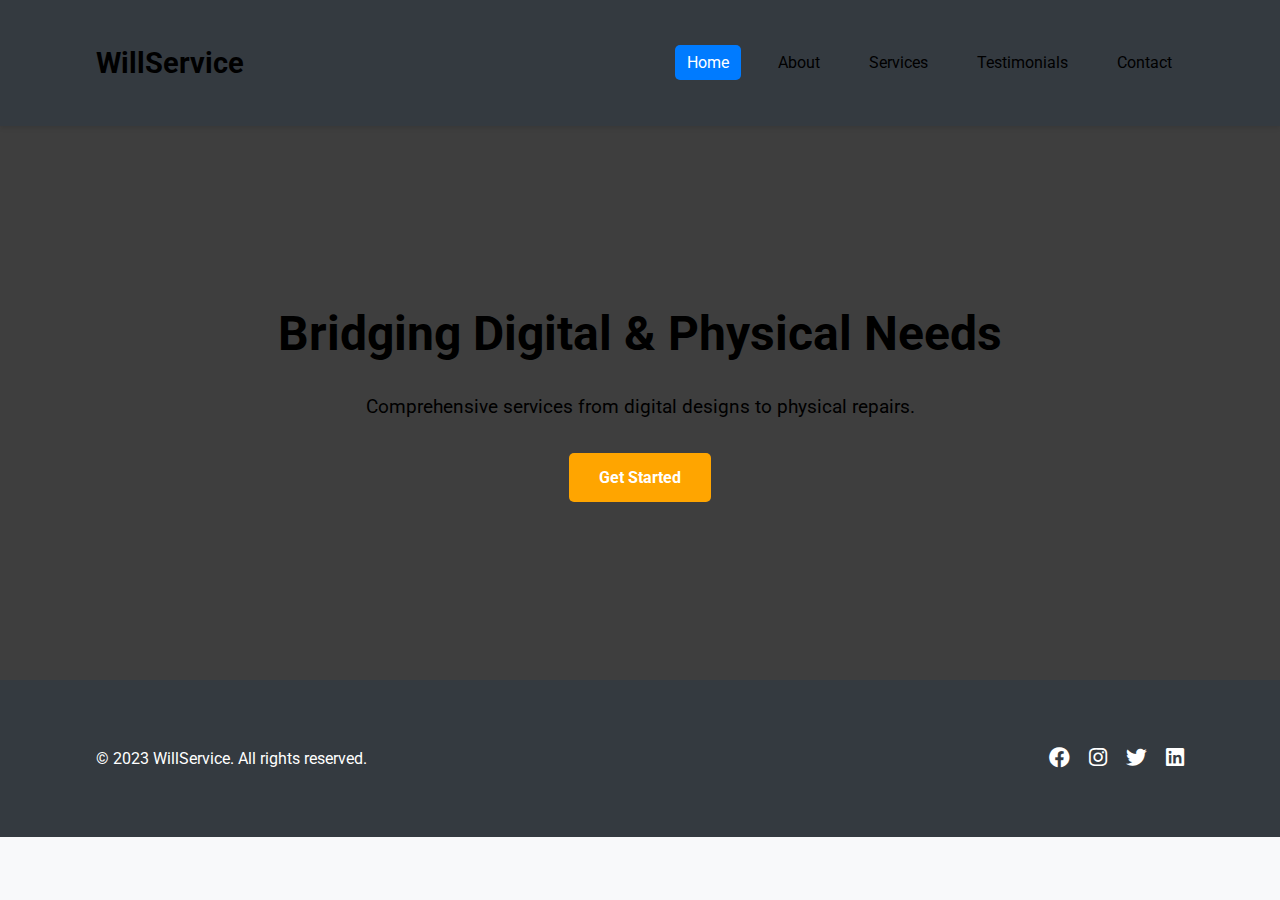
<file: Index.html>
<!DOCTYPE html>
<html lang="en">
<head>
    <meta charset="UTF-8">
    <meta name="viewport" content="width=device-width, initial-scale=1.0">
    <title>WillService - Digital & Physical Needs | Home</title>
    <meta name="description" content="WillService: Comprehensive digital and physical services. Graphic design, photo editing, web development, phone repair, furniture design, tech solutions.">
    <link rel="stylesheet" href="css_styles.css">
    <link rel="stylesheet" href="css_responsive.css">
    <link rel="stylesheet" href="https://cdnjs.cloudflare.com/ajax/libs/font-awesome/6.0.0/css/all.min.css" integrity="sha512-9usAa10IRO0HhonpyAIVpjrylPvoDwiPUiKdWk5t3PyolY1cOd4DSE0Ga+ri4AuTroPR5aQvXU9xC6qOPnzFeg==" crossorigin="anonymous" referrerpolicy="no-referrer" /> <!-- Font Awesome for icons -->
    <link rel="preconnect" href="https://fonts.googleapis.com">
    <link rel="preconnect" href="https://fonts.gstatic.com" crossorigin>
    <link href="https://fonts.googleapis.com/css2?family=Roboto:wght@400;700&display=swap" rel="stylesheet"> <!-- Example Modern Font -->
</head>
<body>
    <header>
        <nav class="navbar">
            <div class="container">
                <div class="logo">
                    <a href="index.html">WillService</a>
                </div>
                <ul class="nav-links">
                    <li><a href="index.html" class="active">Home</a></li>
                    <li><a href="about.html">About</a></li>
                    <li><a href="services.html">Services</a></li>
                    <li><a href="testimonials.html">Testimonials</a></li>
                    <li><a href="contact.html">Contact</a></li>
                </ul>
                <div class="burger-menu">
                    <i class="fas fa-bars"></i>
                </div>
            </div>
        </nav>
    </header>

    <main>
        <section class="hero">
    <div class="container hero-content">
        <h1>Bridging Digital & Physical Needs</h1>
        <p>Comprehensive services from digital designs to physical repairs.</p>
        <a href="contact.html" class="cta-button">Get Started</a>
    </div>
        </section>

        <!-- You can add more sections here on the homepage if needed, e.g., featured services -->

    </main>

    <footer>
        <div class="container footer-content">
            <p>© 2023 WillService. All rights reserved.</p>
            <div class="social-links">
                <a href="https://www.facebook.com/share/1BjmbYVWiw/" target="_blank"><i class="fab fa-facebook"></i></a>
                <a href="https://www.instagram.com/" target="_blank"><i class="fab fa-instagram"></i></a> <!-- Replace with your Instagram link -->
                <a href="https://twitter.com/" target="_blank"><i class="fab fa-twitter"></i></a>     <!-- Replace with your Twitter link -->
                <a href="https://linkedin.com/" target="_blank"><i class="fab fa-linkedin"></i></a>   <!-- Replace with your LinkedIn link -->
            </div>
        </div>
    </footer>

    <script src="js_script.js"></script>
</body>
</html>
</file>
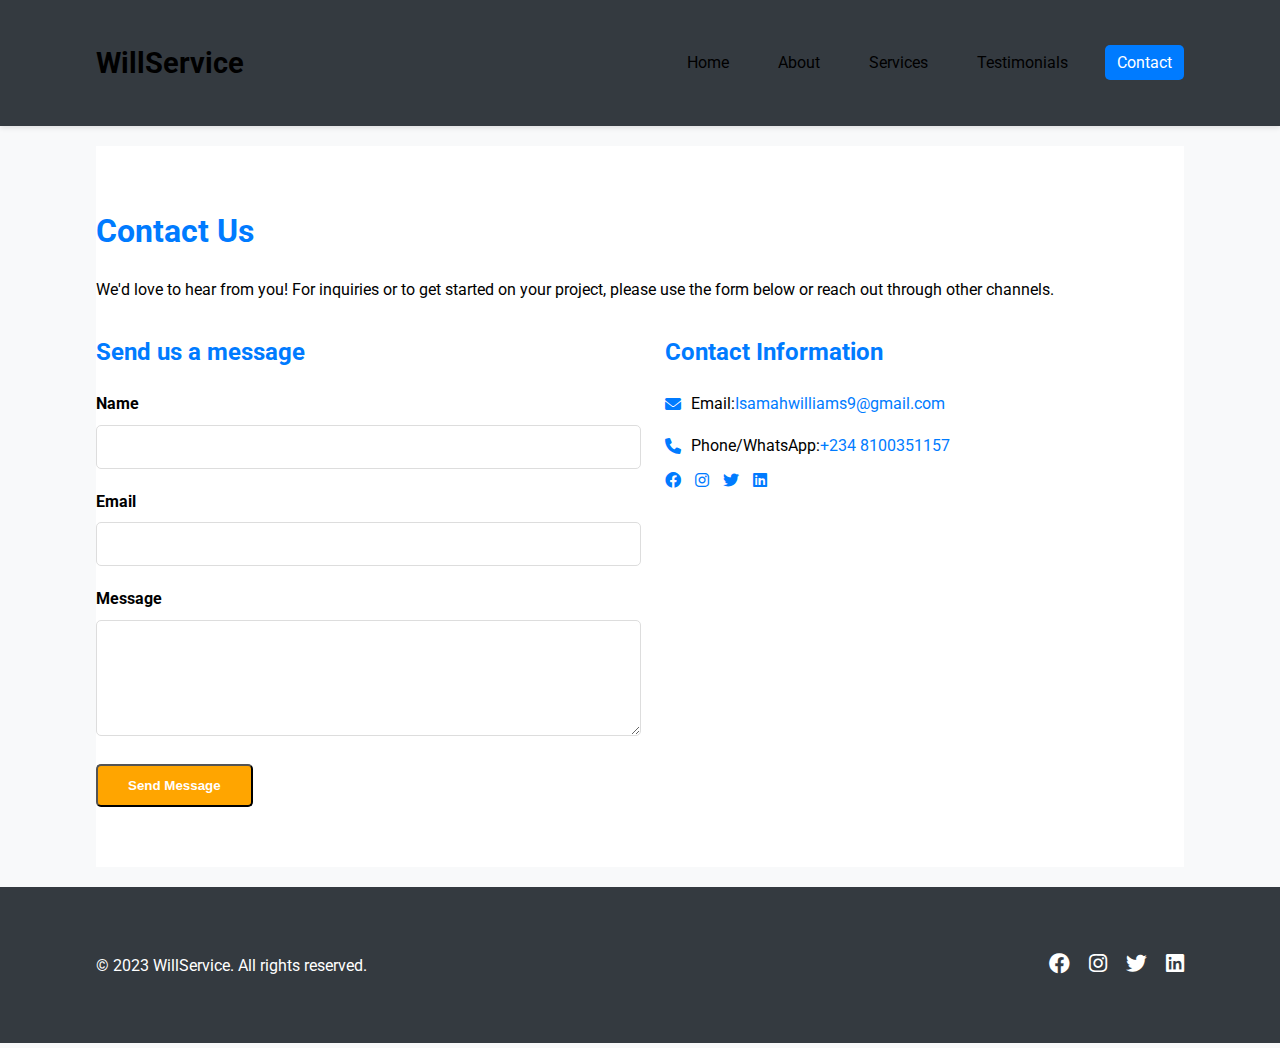
<file: contact.html>
<!DOCTYPE html>
<html lang="en">
<head>
    <meta charset="UTF-8">
    <meta name="viewport" content="width=device-width, initial-scale=1.0">
    <title>WillService - Contact Us</title>
    <meta name="description" content="Contact WillService for inquiries about our digital and physical services. Reach us via form, email, phone, or WhatsApp.">
    <link rel="stylesheet" href="css_styles.css">
    <link rel="stylesheet" href="css_responsive.css">
    <link rel="stylesheet" href="https://cdnjs.cloudflare.com/ajax/libs/font-awesome/6.0.0/css/all.min.css" integrity="sha512-9usAa10IRO0HhonpyAIVpjrylPvoDwiPUiKdWk5t3PyolY1cOd4DSE0Ga+ri4AuTroPR5aQvXU9xC6qOPnzFeg==" crossorigin="anonymous" referrerpolicy="no-referrer" />
    <link rel="preconnect" href="https://fonts.googleapis.com">
    <link rel="preconnect" href="https://fonts.gstatic.com" crossorigin>
    <link href="https://fonts.googleapis.com/css2?family=Roboto:wght@400;700&display=swap" rel="stylesheet">
</head>
<body>
    <header>
        <nav class="navbar">
            <div class="container">
                <div class="logo">
                    <a href="index.html">WillService</a>
                </div>
                <ul class="nav-links">
                    <li><a href="index.html">Home</a></li>
                    <li><a href="about.html">About</a></li>
                    <li><a href="services.html">Services</a></li>
                    <li><a href="testimonials.html">Testimonials</a></li>
                    <li><a href="contact.html" class="active">Contact</a></li>
                </ul>
                <div class="burger-menu">
                    <i class="fas fa-bars"></i>
                </div>
            </div>
        </nav>
    </header>

    <main class="container">
        <section class="contact-section">
            <h2>Contact Us</h2>
            <p>We'd love to hear from you! For inquiries or to get started on your project, please use the form below or reach out through other channels.</p>

            <div class="contact-methods">
                <div class="contact-form">
                    <h3>Send us a message</h3>
                    <form action="#" method="post" class="contactForm"> <!-- Replace '#' with your form submission handler -->
                        <div class="form-group">
                            <label for="name">Name</label>
                            <input type="text" id="name" name="name" required>
                        </div>
                        <div class="form-group">
                            <label for="email">Email</label>
                            <input type="email" id="email" name="email" required>
                        </div>
                        <div class="form-group">
                            <label for="message">Message</label>
                            <textarea id="message" name="message" rows="5" required></textarea>
                        </div>
                        <button type="submit" class="cta-button">Send Message</button>
                    </form>
                </div>

                <div class="contact-info">
                    <h3>Contact Information</h3>
                    <p><i class="fas fa-envelope"></i> Email: <a href="mailto:Isamahwilliams9@gmail.com">Isamahwilliams9@gmail.com</a></p>
                    <p><i class="fas fa-phone"></i> Phone/WhatsApp: <a href="https://wa.me/2348100351157">+234 8100351157</a></p>
                    <div class="social-links">
                        <a href="https://www.facebook.com/share/1BjmbYVWiw/" target="_blank"><i class="fab fa-facebook"></i></a>
                        <a href="https://www.instagram.com/" target="_blank"><i class="fab fa-instagram"></i></a>
                        <a href="https://twitter.com/" target="_blank"><i class="fab fa-twitter"></i></a>
                        <a href="https://linkedin.com/" target="_blank"><i class="fab fa-linkedin"></i></a>
                    </div>
                </div>
            </div>
        </section>
    </main>

    <footer>
        <div class="container footer-content">
            <p>© 2023 WillService. All rights reserved.</p>
            <div class="social-links">
                <a href="https://www.facebook.com/share/1BjmbYVWiw/" target="_blank"><i class="fab fa-facebook"></i></a>
                <a href="https://www.instagram.com/" target="_blank"><i class="fab fa-instagram"></i></a>
                <a href="https://twitter.com/" target="_blank"><i class="fab fa-twitter"></i></a>
                <a href="https://linkedin.com/" target="_blank"><i class="fab fa-linkedin"></i></a>
            </div>
        </div>
    </footer>

    <script src="js_script.js"></script>
</body>
</html>
</file>
<file: css_styles.css>
/* Global Styles */
:root {
    --primary-color: #007bff; /* Blue */
    --accent-color: #ffa500;  /* Orange */
    --text-color: #000;      /* Black - for text */
    --white-color: #fff;      /* White - for backgrounds */
    --background-color: #f8f9fa; /* Light Gray/Very Light White for body background */
    --dark-color: #343a40;     /* Dark Gray/Black - for Footer, potentially other accents */
    --font-family: 'Roboto', sans-serif;
}

body {
    font-family: var(--font-family);
    color: var(--text-color);
    margin: 0;
    padding: 0;
    background-color: var(--background-color); /* Light White/Gray body background */
    line-height: 1.6;
}

.container {
    width: 85%;
    max-width: 1200px;
    margin: 0 auto;
    padding: 20px;
}

/* Typography */
h1, h2, h3 {
    color: var(--primary-color); /* Blue Headings */
    margin-top: 0;
    margin-bottom: 20px;
}

h1 { font-size: 2.5rem; }
h2 { font-size: 2rem; }
h3 { font-size: 1.5rem; }
p { margin-bottom: 15px; }

a {
    color: var(--primary-color); /* Blue Links */
    text-decoration: none;
    transition: color 0.3s ease;
}

a:hover {
    color: var(--accent-color); /* Orange Hover */
}

/* Navbar */
.navbar {
    background-color: var(--dark-color); /* White Navbar */
    padding: 20px 0;
    box-shadow: 0 2px 5px rgba(0, 0, 0, 0.1);
}

.navbar .container {
    display: flex;
    justify-content: space-between;
    align-items: center;
}

.logo a {
    font-size: 1.8rem;
    font-weight: bold;
    color: var(--text-color); /* Black Logo Text */
}

.nav-links {
    list-style: none;
    padding: 0;
    margin: 0;
    display: flex;
}

.nav-links li {
    margin-left: 25px;
}

.nav-links li a {
    color: var(--text-color); /* Black Nav Links Text */
    padding: 8px 12px;
    border-radius: 5px;
}

.nav-links li a.active,
.nav-links li a:hover {
    background-color: var(--primary-color); /* Blue Active/Hover */
    color: var(--white-color); /* White Text on Active/Hover */
}

.burger-menu {
    display: none;
    font-size: 1.5rem;
    cursor: pointer;
    color: var(--text-color); /* Black Burger Icon */
}

/* Hero Section */
.hero {
    position: relative;
    padding: 150px 0;
    text-align: center;
    overflow: hidden;
    background: linear-gradient(rgba(0, 0, 0, 0.5), rgba(0, 0, 0, 0.5)), /* Dark overlay */
                url('https://images.unsplash.com/photo-1519389958573-ff703188ebf4') center/cover;
}

.hero-background {
    display: none; /* Remove the extra background div */
}

.hero-content {
    position: relative;
    z-index: 1;
}
/* Unsplash Link for the background image: https://unsplash.com/photos/man-using-laptop-on-table-SYTO3xs06fU */

.hero::before {
    content: '';
    position: absolute;
    top: 0;
    left: 0;
    width: 100%;
    height: 100%;
    background-color: rgba(0, 0, 0, 0.5); /* Slightly darker overlay */
    z-index: -1;
}

.hero-content h1 {
    font-size: 3rem;
    margin-bottom: 15px;
    color: var(--black-color); /* White Hero Heading */
}

.hero-content p {
    font-size: 1.2rem;
    color: var(--black-color); /* White Hero Paragraph */
    margin-bottom: 30px;
}

.cta-button {
    display: inline-block;
    background-color: var(--accent-color); /* Orange CTA Button */
    color: var(--white-color); /* White Text on CTA Button */
    padding: 12px 30px;
    border-radius: 5px;
    font-weight: bold;
    transition: background-color 0.3s ease;
}

.cta-button:hover {
    background-color: darken(var(--accent-color), 10%); /* Darker Orange on Hover */
}

/* About Section */
.about-section {
    padding: 60px 0;
    background-color: var(--white-color); /* White About Section Background */
}

/* Services Section */
.services-section {
    padding: 60px 0;
    background-color: var(--white-color); /* White Services Section Background */
}

.services-grid {
    display: grid;
    grid-template-columns: repeat(auto-fit, minmax(300px, 1fr));
    gap: 30px;
    margin-top: 30px;
}

.service-item {
    background-color: var(--background-color); /* Light White/Gray Service Item Background */
    padding: 30px;
    border-radius: 8px;
    box-shadow: 0 2px 5px rgba(0, 0, 0, 0.05);
    text-align: center;
}

.service-item h3 {
    color: var(--primary-color); /* Blue Service Item Heading */
}

/* Testimonials Section */
.testimonials-section {
    padding: 60px 0;
    background-color: var(--white-color); /* White Testimonials Section Background */
}

.testimonial-item {
    background-color: var(--background-color); /* Light White/Gray Testimonial Item Background */
    padding: 30px;
    border-radius: 8px;
    box-shadow: 0 2px 5px rgba(0, 0, 0, 0.05);
    margin-bottom: 20px;
}

.testimonial-content {
    font-style: italic;
    margin-bottom: 15px;
}

.testimonial-author {
    text-align: right;
    font-weight: bold;
}

/* Contact Section */
.contact-section {
    padding: 60px 0;
    background-color: var(--white-color); /* White Contact Section Background */
}

.contact-methods {
    display: grid;
    grid-template-columns: 1fr 1fr;
    gap: 50px;
    margin-top: 30px;
}

.contact-form .form-group {
    margin-bottom: 20px;
}

.contact-form label {
    display: block;
    margin-bottom: 8px;
    font-weight: bold;
}

.contact-form input[type="text"],
.contact-form input[type="email"],
.contact-form textarea {
    width: 100%;
    padding: 12px;
    border: 1px solid #ddd;
    border-radius: 5px;
    font-size: 1rem;
    color: var(--text-color); /* Black input text */
}

.contact-info h3 {
    margin-bottom: 20px;
}

.contact-info p {
    margin-bottom: 10px;
    display: flex;
    align-items: center;
}

.contact-info i {
    margin-right: 10px;
    color: var(--primary-color); /* Blue Contact Info Icons */
}

/* Footer */
footer {
    background-color: var(--dark-color); /* Black/Dark Gray Footer */
    color: var(--white-color); /* White Footer Text */
    padding: 30px 0;
    text-align: center;
}

footer .container {
    display: flex;
    justify-content: space-between;
    align-items: center;
}

footer .social-links a {
    color: var(--white-color); /* White Social Icons in Footer */
    font-size: 1.3rem;
    margin-left: 15px;
}

footer .social-links a:hover {
    color: var(--accent-color); /* Orange Social Icons on Hover in Footer */
}
.get-started-button {
    background-color: rgba(255, 0, 0, 0.5) !important; /* Semi-transparent red */
    border: 2px solid blue !important; /* Visible blue border */
}
.get-started-button {
    position: relative !important;
    width: auto !important;
    height: auto !important;
    display: inline-block !important;
    z-index: 10 !important;
}
.get-started-button {
    position: relative !important;
}
.hero-content, .container {
    position: relative;
    z-index: 5;
}
/* Navbar */
.navbar {
    z-index: 1000; /* Ensure navbar stays on top */
    position: relative;
}

/* Hero Section */
.hero {
    position: relative;
    z-index: 1; /* Lower than navbar */
}

.hero-content {
    position: relative;
    z-index: 2;
}

.cta-button {
    touch-action: manipulation; /* Prevent zoom on mobile taps */
    position: relative;
    overflow: hidden;
}

/* Prevent accidental background clicks */
.hero::after {
    content: '';
    position: absolute;
    top: 0;
    left: 0;
    width: 100%;
    height: 100%;
    z-index: 1;
}
</file>
<file: css_responsive.css>
/* Responsive Styles */

/* Mobile Menu */
@media (max-width: 768px) {
    .nav-links {
        position: absolute;
        top: 70px; /* Adjust based on header height */
        left: 0;
        right: 0;
        background-color: var(--white-color);
        flex-direction: column;
        padding: 15px 0;
        display: none;
    }


    .nav-links.show {
        display: flex;
    }

    .nav-links li {
        margin: 10px 0;
        margin-left: 0;
    }

    .burger-menu {
        display: block;
    }

    .navbar .container {
        flex-direction: row-reverse;
    }
}

/* Adjustments for smaller screens */
@media (max-width: 768px) {
    .container {
        width: 95%;
        padding: 15px;
    }

    h1 { font-size: 2rem; }
    h2 { font-size: 1.7rem; }
    h3 { font-size: 1.3rem; }

    .hero {
        padding: 80px 0;
    }

    .hero-content h1 {
        font-size: 2.2rem;
    }

    .hero-content p {
        font-size: 1.1rem;
    }

    .services-grid {
        grid-template-columns: 1fr;
    }

    .contact-methods {
        grid-template-columns: 1fr;
        gap: 30px;
    }

    footer .container {
        flex-direction: column;
        text-align: center;
    }

    footer .social-links {
        margin-top: 15px;
    }
}
</file>
